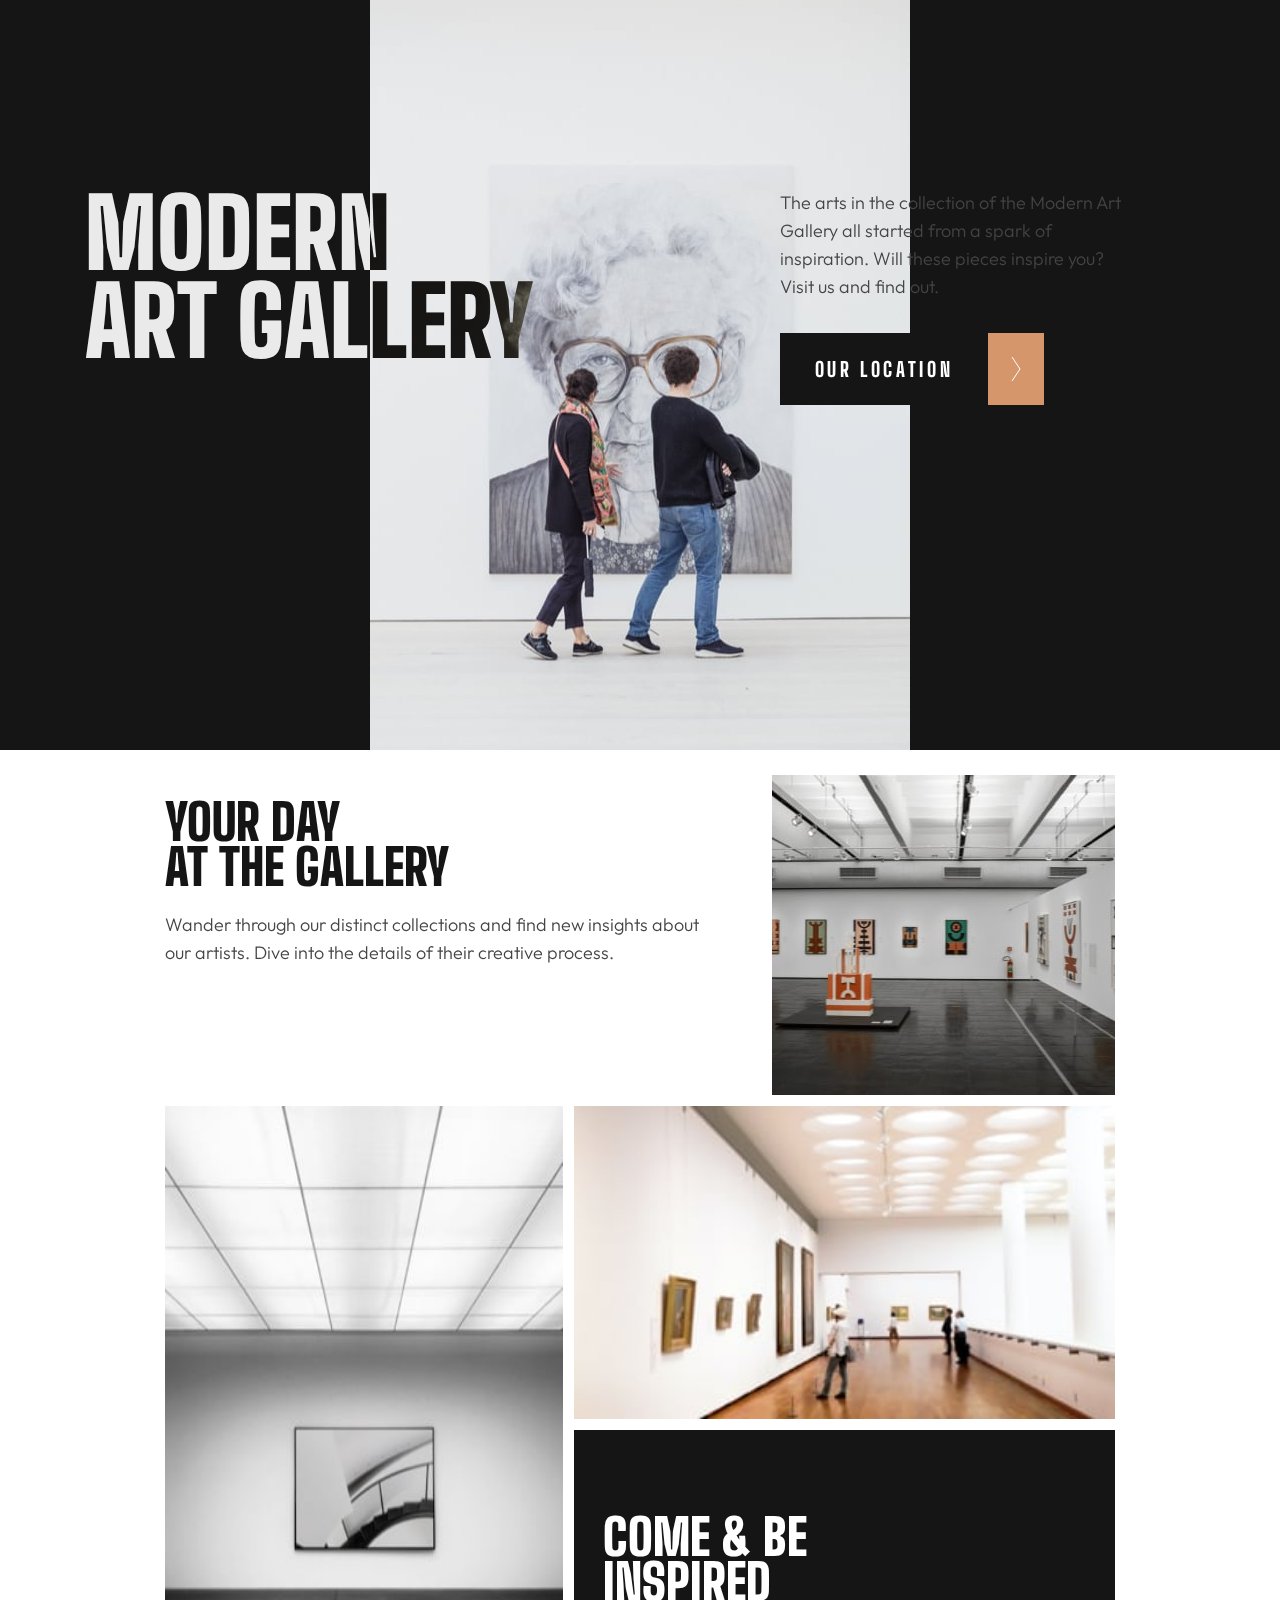
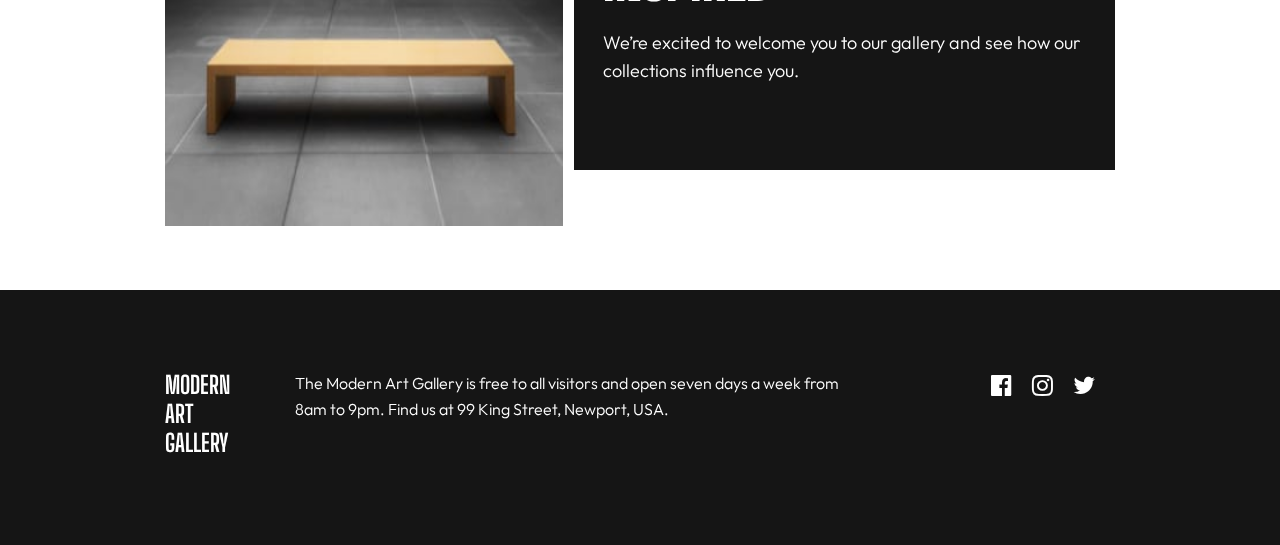
<file: index.html>
<!DOCTYPE html>
<html lang="en">
  <head>
    <meta charset="UTF-8" />
    <meta name="viewport" content="width=device-width, initial-scale=1.0" />

    <link
      rel="icon"
      type="image/png"
      sizes="32x32"
      href="./assets/favicon-32x32.png"
    />
    <link
      href="https://fonts.googleapis.com/css2?family=Big+Shoulders+Display:wght@900&family=Outfit:wght@300&display=swap"
      rel="stylesheet"
    />
    <link
      rel="stylesheet"
      href="https://maxcdn.bootstrapcdn.com/font-awesome/4.7.0/css/font-awesome.min.css"
    />
    <link rel="stylesheet" href="./CSS/style.css" />
    <title>Frontend Mentor | Art gallery website</title>
  </head>
  <body>
    <header class="main-header">
      <div class="div-1">
        <h1 class="main-header__heading">Modern <br />Art Gallery</h1>
        <div class="div-2">
          <p class="main-header__text">
            The arts in the collection of the Modern Art Gallery all started
            from a spark of inspiration. Will these pieces inspire you? Visit us
            and find out.
          </p>
          <a href="./location.html">
            <div class="button-container">
              <div class="button-container__text">
                <p class="button__text">Our location</p>
              </div>
              <div class="button-container__array">
                <img src="./assets/icon-arrow-right.svg" alt="arrow left" />
              </div>
            </div>
          </a>
        </div>
      </div>
    </header>
    <main class="main-container">
      <section class="main-article__container">
        <img
          src="./assets/mobile/image-grid-1.jpg"
          alt="grid image"
          class="img-1"
        />
        <div>
          <h2 class="main-article__heading">Your day <br />at the gallery</h2>
          <p class="main-article__text">
            Wander through our distinct collections and find new insights about
            our artists. Dive into the details of their creative process.
          </p>
        </div>
      </section>
      <section class="second-article">
        <img
          src="./assets/mobile/image-grid-2.jpg"
          alt="grid image 2"
          class="img-2"
        />
        <div>
          <img
            src="./assets/mobile/image-grid-3.jpg"
            alt="grid image 3"
            class="img-3"
          />
          <article class="second-article__container">
            <h2 class="second-article__heading">
              Come &amp; be <br />inspired
            </h2>
            <p class="second-article__text">
              We’re excited to welcome you to our gallery and see how our
              collections influence you.
            </p>
          </article>
        </div>
      </section>
    </main>
    <footer class="main-footer">
      <h3 class="main-footer__heading">Modern <br />Art Gallery</h3>
      <p class="main-footer__text">
        The Modern Art Gallery is free to all visitors and open seven days a
        week from 8am to 9pm. Find us at 99 King Street, Newport, USA.
      </p>
      <ul class="social-list">
        <li class="social-list__item">
          <i class="fa fa-facebook-official"></i>
        </li>
        <li class="social-list__item">
          <i class="fa fa-instagram"></i>
        </li>
        <li class="social-list__item">
          <i class="fa fa-twitter"></i>
        </li>
      </ul>
    </footer>
  </body>
</html>
</file>
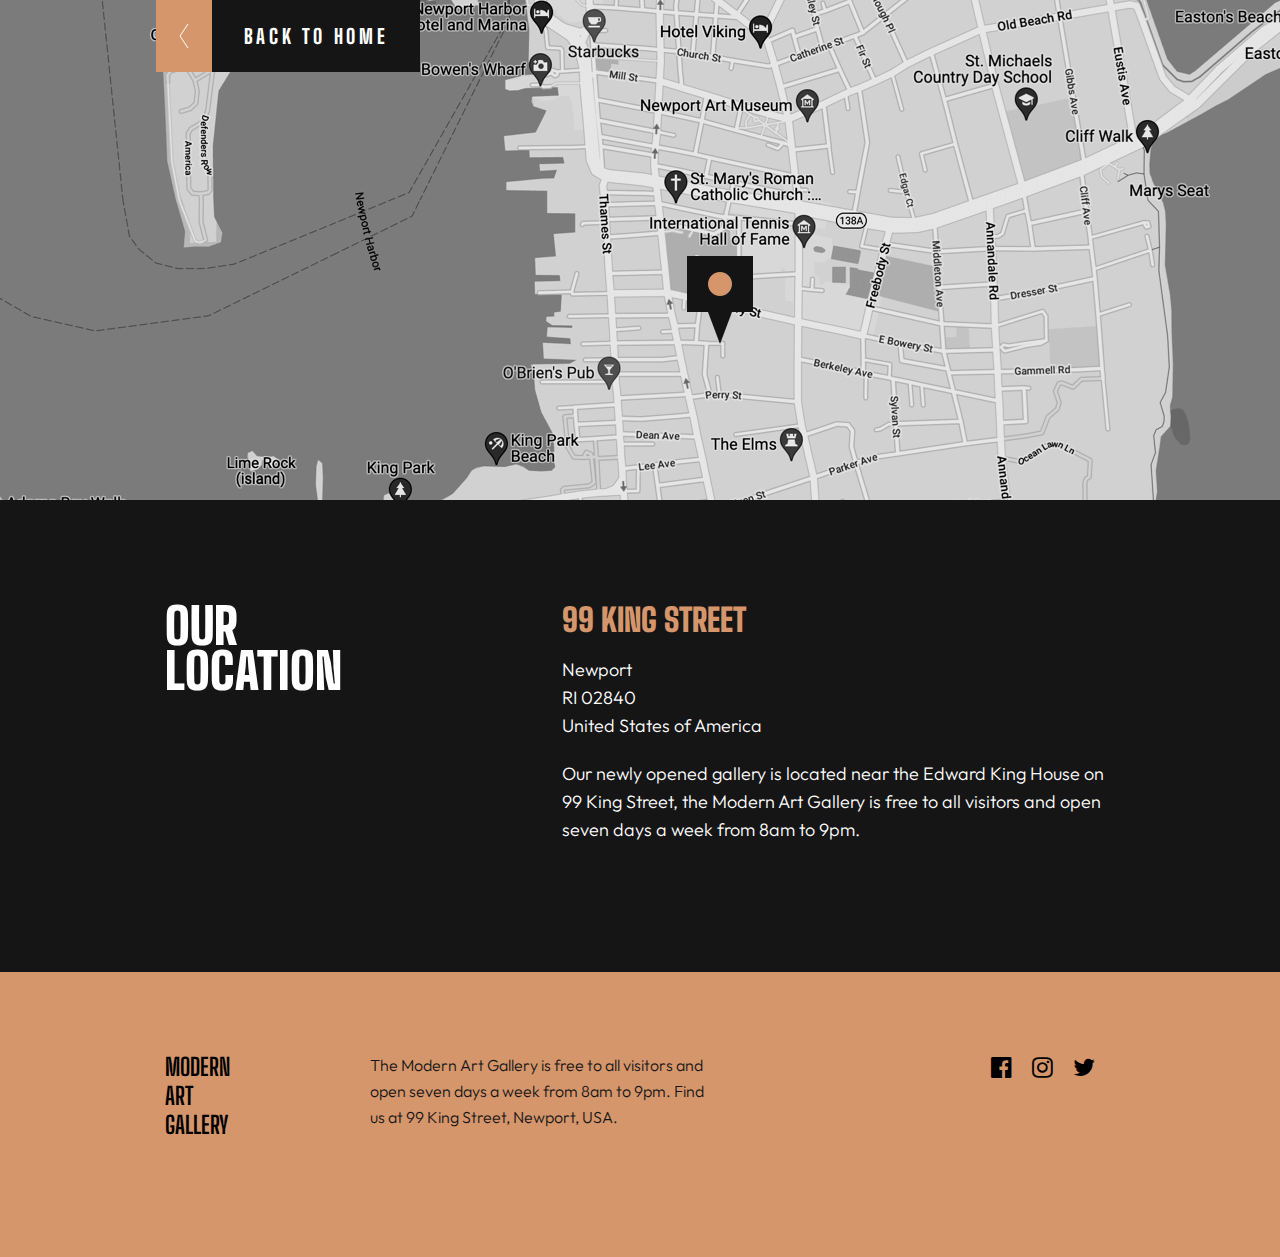
<file: location.html>
<!DOCTYPE html>
<html lang="en">
  <head>
    <meta charset="UTF-8" />
    <meta name="viewport" content="width=device-width, initial-scale=1.0" />
    <link
      href="https://fonts.googleapis.com/css2?family=Big+Shoulders+Display:wght@900&family=Outfit:wght@300&display=swap"
      rel="stylesheet"
    />
    <link
      rel="stylesheet"
      href="https://maxcdn.bootstrapcdn.com/font-awesome/4.7.0/css/font-awesome.min.css"
    />
    <link rel="stylesheet" href="./CSS/location-style.css" />
    <link
      rel="icon"
      type="image/png"
      sizes="32x32"
      href="./assets/favicon-32x32.png"
    />

    <title>Frontend Mentor | Art gallery website</title>
  </head>
  <body>
    <main class="main-container">
      <div class="div-1">
        <header class="location-container">
          <a href="./index.html">
            <div class="button-container">
              <div class="button-container__array">
                <img src="./assets/icon-arrow-left.svg" alt="arrow left" />
              </div>
              <div class="button-container__text">
                <p class="button__text">Back to Home</p>
              </div>
            </div>
          </a>
        </header>
      </div>
      <section class="main-article">
        <h1 class="main-article__heading">Our location</h1>
        <div>
          <h2 class="main-article__heading-2">99 King Street</h2>
          <p class="main-article__location">
            Newport<br />RI 02840<br />United States of America
          </p>
          <p class="main-article__text">
            Our newly opened gallery is located near the Edward King House on 99
            King Street, the Modern Art Gallery is free to all visitors and open
            seven days a week from 8am to 9pm.
          </p>
        </div>
      </section>
      <footer class="main-footer">
        <!-- <div class="main-footer__container"> -->
        <h3 class="main-footer__heading">
          Modern<br />
          Art Gallery
        </h3>
        <p class="main-footer__text">
          The Modern Art Gallery is free to all visitors and open seven days a
          week from 8am to 9pm. Find us at 99 King Street, Newport, USA.
        </p>
        <!-- </div> -->
        <ul class="social-list">
          <li class="social-list__item">
            <i class="fa fa-facebook-official"></i>
          </li>
          <li class="social-list__item">
            <i class="fa fa-instagram"></i>
          </li>
          <li class="social-list__item">
            <i class="fa fa-twitter"></i>
          </li>
        </ul>
      </footer>
    </main>
  </body>
</html>
</file>
<file: CSS/style.css>
* {
  margin: 0;
  padding: 0;
  box-sizing: border-box;
}

body {
  display: flex;
  justify-content: center;
  align-items: center;
  flex-direction: column;
  font-family: "Big Shoulders Display", Verdana;
  color: #151515;
}

a {
  text-decoration: none;
}

/* Header */

.main-container {
  max-width: 375px;
  display: flex;
  justify-content: center;
  flex-direction: column;
  padding: 0 16px;
}

.main-header {
  background-image: url(../assets/mobile/image-hero.jpg);
  background-repeat: no-repeat;
  height: 750px;
  max-width: 375px;
}

.div-1 {
  margin-top: 272px;
}

.main-header__heading {
  font-weight: 900;
  font-size: 60px;
  line-height: 55px;
  text-transform: uppercase;
  margin-bottom: 32px;
}

.main-header__text {
  font-family: "Outfit";
  font-weight: 300;
  font-size: 18px;
  line-height: 28px;
  color: #444444;
  margin-bottom: 32px;
}

.button-container {
  width: 274px;
  height: 72px;
  display: flex;
}

.button-container__array {
  width: 56px;
  background-color: #d5966c;
  display: flex;
  justify-content: center;
  align-items: center;
}

.button-container__text {
  width: 208px;
  background-color: #151515;
  display: flex;
  justify-content: center;
  align-items: center;
}

.button-container:hover .button-container__array {
  background-color: #151515;
}

.button-container:hover .button-container__text {
  background-color: #d5966c;
}

.button__text {
  font-weight: 800;
  font-size: 20px;
  line-height: 24px;
  color: #ffffff;
  letter-spacing: 3.63636px;
  text-transform: uppercase;
}

/* Main Article */

.main-article__container {
  margin-top: 25px;
}

.main-article__heading {
  font-weight: 900;
  font-size: 50px;
  line-height: 45px;
  text-transform: uppercase;
  margin-top: 25px;
  margin-bottom: 21px;
}

.main-article__text {
  font-family: "Outfit";
  font-weight: 300;
  font-size: 18px;
  line-height: 28px;
  color: #444444;
  margin-bottom: 32px;
}

.img-2 {
  margin-bottom: 16px;
}

.img-3 {
  width: 100%;
}

/* Second Article */

.second-article__container {
  background-color: #151515;
  margin-top: 16px;
  padding: 48px 24px;
  margin-bottom: 120px;
}

.second-article__heading {
  font-weight: 900;
  font-size: 50px;
  line-height: 45px;
  text-transform: uppercase;
  color: #ffffff;
}

.second-article__text {
  font-family: "Outfit";
  font-weight: 300;
  font-size: 18px;
  line-height: 28px;
  color: #ffffff;
}

/* Footer */

.main-footer {
  background-color: #151515;
  padding: 48px 32px 50px 32px;
  max-width: 375px;
}

.main-footer__heading {
  font-size: 24px;
  text-transform: uppercase;
  color: #ffffff;
  margin-bottom: 38px;
}

.main-footer__text {
  font-family: "Outfit";
  font-weight: 300;
  font-size: 16px;
  line-height: 26px;
  color: #ffffff;
  margin-bottom: 38px;
}

.social-list {
  list-style: none;
  display: flex;
  color: #ffffff;
}

.social-list__item {
  margin-right: 20px;
  font-size: 24px;
}

.social-list__item:hover {
  color: #d5966c;
  cursor: pointer;
}

@media screen and (min-width: 650px) {
  .main-container {
    max-width: 768px;
    padding: 0 40px;
  }

  .main-header {
    background-image: url(../assets/tablet/image-hero.jpg);
    max-width: 768px;
  }

  .div-1 {
    margin-top: 145px;
    margin-left: 389px;
    width: 339px;
  }

  .main-header__heading {
    font-size: 70px;
    line-height: 65px;
  }

  .main-article__container {
    margin-top: 25px;
    display: flex;
    flex-direction: row-reverse;
    margin-bottom: 11px;
  }

  .img-1 {
    width: 398px;
    margin-left: 68px;
  }

  .second-article {
    display: flex;
  }

  .img-2 {
    width: 398px;
    height: 720px;
    margin-right: 11px;
  }

  .img-3 {
    height: 313px;
  }

  .second-article__container {
    padding: 85px 29px 85px 29px;
    margin-top: 8px;
  }

  .second-article__heading {
    margin-bottom: 24px;
  }

  .main-footer {
    max-width: 768px;
    display: flex;
    padding: 56px 40px 56px 40px;
  }

  .main-footer__heading {
    font-size: 24px;
    text-transform: uppercase;
    color: #ffffff;
    margin-bottom: 8px;
    margin-right: 65px;
  }

  .main-footer__text {
    font-family: "Outfit";
    font-weight: 300;
    font-size: 16px;
    line-height: 26px;
    color: #ffffff;
    margin-bottom: 8px;
    margin-right: 133px;
  }
}

@media screen and (min-width: 1200px) {
  .main-container {
    max-width: 1440px;
    padding: 0 165px;
  }

  .main-footer {
    max-width: 1440px;
    display: flex;
    padding: 80px 165px;
  }

  .main-header {
    background-color: #151515;
    background-image: url(../assets/desktop/image-hero.jpg);
    background-repeat: no-repeat;
    background-position: center;
    min-width: 1440px;
    padding: 0 165px;
  }

  .main-header__heading {
    font-size: 96px;
    line-height: 88px;
    color: #ffffff;
    mix-blend-mode: difference;
  }

  .div-1 {
    margin-top: 189px;
    margin-left: 0;
    width: 100%;
    display: flex;
  }

  .div-2 {
    width: 350px;
    margin-left: 246px;
  }
}
</file>
<file: CSS/location-style.css>
* {
  margin: 0;
  padding: 0;
  box-sizing: border-box;
}

body {
  display: flex;
  justify-content: center;
  font-family: "Big Shoulders Display", Verdana;
  /* background-color: #151515; */
}

a {
  text-decoration: none;
}

.main-container {
  max-width: 375px;
}

/* Header */

.div-1 {
  background-image: url(../assets/mobile/image-map.png);
  background-repeat: no-repeat;
}

.location-container {
  height: 500px;
  background-repeat: no-repeat;
}

.button-container {
  width: 274px;
  height: 72px;
  display: flex;
}

.button-container__array {
  width: 56px;
  background-color: #d5966c;
  display: flex;
  justify-content: center;
  align-items: center;
}

.button-container__text {
  width: 208px;
  background-color: #151515;
  display: flex;
  justify-content: center;
  align-items: center;
}

.button-container:hover .button-container__array {
  background-color: #151515;
}

.button-container:hover .button-container__text {
  background-color: #d5966c;
}

.button__text {
  font-weight: 800;
  font-size: 20px;
  line-height: 24px;
  color: #ffffff;
  letter-spacing: 3.63636px;
  text-transform: uppercase;
}

/* Article */

.main-article {
  background-color: #151515;
  padding: 48px 16px 56px 16px;
}

.main-article__heading {
  font-weight: 900;
  font-size: 50px;
  line-height: 45px;
  text-transform: uppercase;
  color: #ffffff;
  margin-bottom: 48px;
}

.main-article__heading-2 {
  font-weight: 900;
  font-size: 32px;
  line-height: 32px;
  text-transform: uppercase;
  color: #d5966c;
  margin-bottom: 20px;
}

.main-article__location {
  font-family: "Outfit";
  font-weight: 300;
  font-size: 18px;
  line-height: 28px;
  color: #ffffff;
  margin-bottom: 20px;
}

.main-article__text {
  font-family: "Outfit";
  font-weight: 300;
  font-size: 18px;
  line-height: 28px;
  color: #ffffff;
}

/* Footer */

.main-footer {
  background-color: #d5966c;
  padding: 48px 30px;
}

.main-footer__heading {
  font-size: 24px;
  text-transform: uppercase;
  margin-bottom: 38px;
}

.main-footer__text {
  font-family: "Outfit";
  font-weight: 300;
  font-size: 16px;
  line-height: 26px;
  color: #151515;
  margin-bottom: 38px;
}

.social-list {
  list-style: none;
  display: flex;
}

.social-list__item {
  margin-right: 20px;
  font-size: 24px;
}

.social-list__item:hover {
  color: white;
}

@media screen and (min-width: 650px) {
  .main-container {
    max-width: 768px;
  }

  .div-1 {
    background-image: url(../assets/tablet/image-map.png);
    background-repeat: no-repeat;
    padding-left: 40px;
  }

  .main-article {
    background-color: #151515;
    padding: 88px 40px 80px 40px;
    display: flex;
  }

  .main-article__heading {
    margin-right: 68px;
  }

  .main-footer {
    display: flex;
    padding: 56px 20px 56px 40px;
  }

  .main-footer__heading {
    margin-right: 65px;
  }

  .main-footer__text {
    width: 281px;
    margin-right: 80px;
    margin-bottom: 0px;
  }

  .list-item-3 {
    margin-right: 0px;
  }
}

@media screen and (min-width: 1200px) {
  .main-container {
    max-width: 1440px;
  }

  .div-1 {
    background-image: url(../assets/desktop/image-map.png);
    background-repeat: no-repeat;
    padding-left: 156px;
  }

  .main-article {
    background-color: #151515;
    padding: 104px 165px 128px 165px;
    display: flex;
  }

  .main-article__heading {
    margin-right: 220px;
  }

  .main-footer {
    padding: 80px 165px 80px 165px;
  }

  .main-footer__heading {
    margin-right: 140px;
  }

  .main-footer__text {
    width: 100%;
    margin-right: 280px;
    margin-bottom: 0px;
  }
}
</file>
